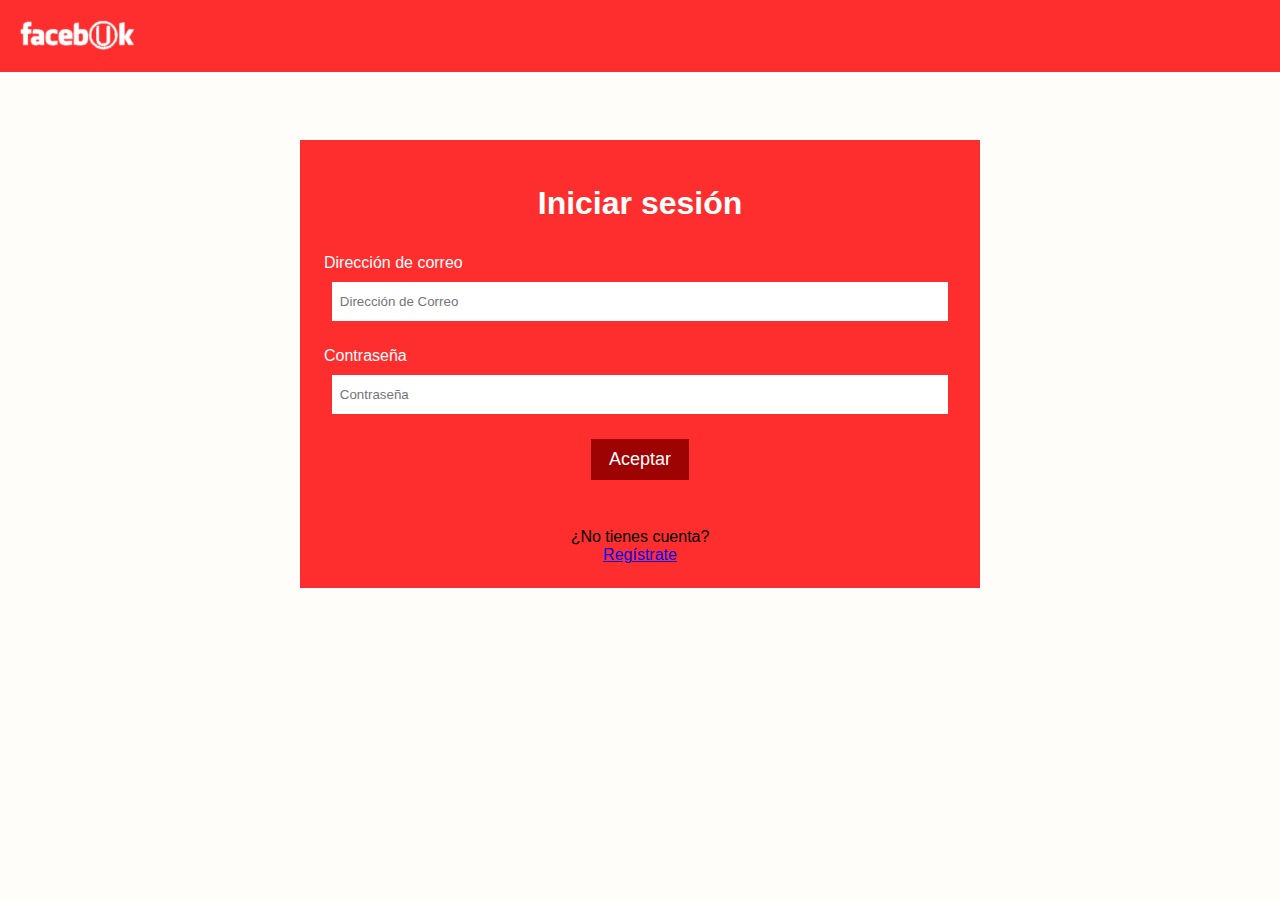
<file: index.html>
<!DOCTYPE html>
<html>
    <head>
        <meta charset="utf-8">
        <meta name="description" content="">
        <meta name="viewport" content="width=device-width, initial-scale=1">
        
        <title>Facebuk</title>

        <link rel="icon" href="img/u.ico">
        <link rel="stylesheet" href="css/header.css" media="screen">
        <link rel="stylesheet" href="css/facebuk.css" media="screen">
        <link rel="stylesheet" href="css/login_register.css" media="screen">

        <script src="js/vendor/modernizr.js"></script>
    </head>
    <body>
        <!--Header-->
        <div class="header">
            <div class="page_title">
                <img src="img/title.png" height="100"/>
            </div>
        </div>
        <!--Page Container-->
        <div class="page_container">
            <div class="login">
                <h1 class="login-title">Iniciar sesión</h1>
                <form id="signinForm">
                    <label for="email_input">Dirección de correo</label>
                    <input id="email_input" class="input_primary" type="email" placeholder="Dirección de Correo" name="email" required/>
                    <label for="password_input">Contraseña</label>
                    <input id="password_input" class="input_primary" type="password" placeholder="Contraseña" name="password" required/>
                    <input id="btn_ok" type="submit" class="btn_ok" value="Aceptar"/>
                </form>
            </div>
            <div class = "login">
                ¿No tienes cuenta?
                <a class="btn_ok" href="/register.html">Regístrate</a>
            </div>
        </div>

        <script src="https://ajax.googleapis.com/ajax/libs/jquery/3.6.0/jquery.min.js"></script>
        <script src="js/vendor/aws-cognito-sdk.min.js"></script>
        <script src="js/vendor/amazon-cognito-identity.min.js"></script>
        <script src="js/config.js"></script>
        <script src="js/cognito-auth.js"></script>
    </body>
</html>
</file>
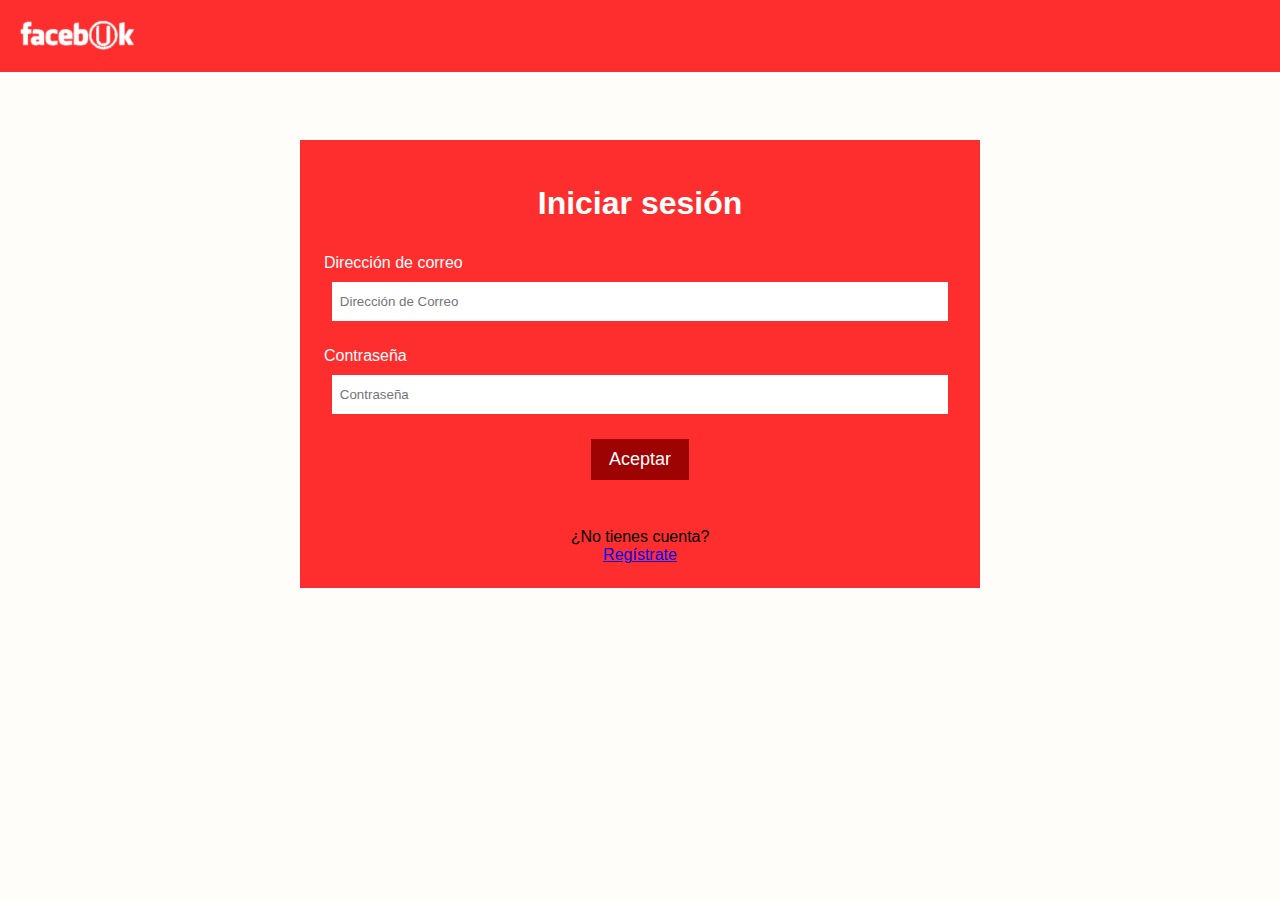
<file: add_comment.html>
<!DOCTYPE html>
<html>
	<head>
		<meta charset="utf-8">
        <meta name="description" content="">
        <meta name="viewport" content="width=device-width, initial-scale=1">

		<title>Añadir comentario</title>

		<link rel="icon" type="image/ico" href="img/u.ico">
		<link rel="stylesheet" type="text/css" href="css/header.css" media="screen">
		<link rel="stylesheet" type="text/css" href="css/facebuk.css" media="screen">
        <link rel="stylesheet" type="text/css" href="css/login_register.css" media="screen">
		<link rel="stylesheet" type="text/css" href="css/profile.css" media="screen">
		<link rel="stylesheet" type="text/css" href="css/comments.css" media="screen">

		<script src="js/vendor/modernizr.js"></script>
	</head>
	<body>
		<!--Header-->
        <div class="header">
            <div class="page_title">
                <img src="img/title.png" height="100"/>
			</div>
			<div class="general_panel">
				<div class="pushbutton_panel">
					<a id="profile" class="link" href="/profile.html"> Perfil</a>
					<a id="friends" class="link" href="/friends.html"> Amigos</a>
					<a id="comments" class="link" href="/comments.html"> Comentarios</a>
					<button id="logout" class="btn_logout"> Cerrar sesión</button>
				</div>
			</div>
        </div>
		<!--Page Container-->
		<div class="page_container">
            <div class="login">
                <h1>Añadir comentario</h1>
                <form id="addCommentForm">
                    <textarea name="comment" id="comment" class="comment-textarea"></textarea>
                    <input id="btn_ok" type="submit" class="btn_ok btn-new-user" value="Añadir comentario"/>
                </form>
            </div>
        </div> 
		
		<script src="https://ajax.googleapis.com/ajax/libs/jquery/3.6.0/jquery.min.js"></script>
        <script src="js/vendor/aws-cognito-sdk.min.js"></script>
        <script src="js/vendor/amazon-cognito-identity.min.js"></script>
        <script src="js/config.js"></script>
        <script src="js/cognito-auth.js"></script>
		<script src="js/add-comment.js"></script>
	</body>
</html>
</file>
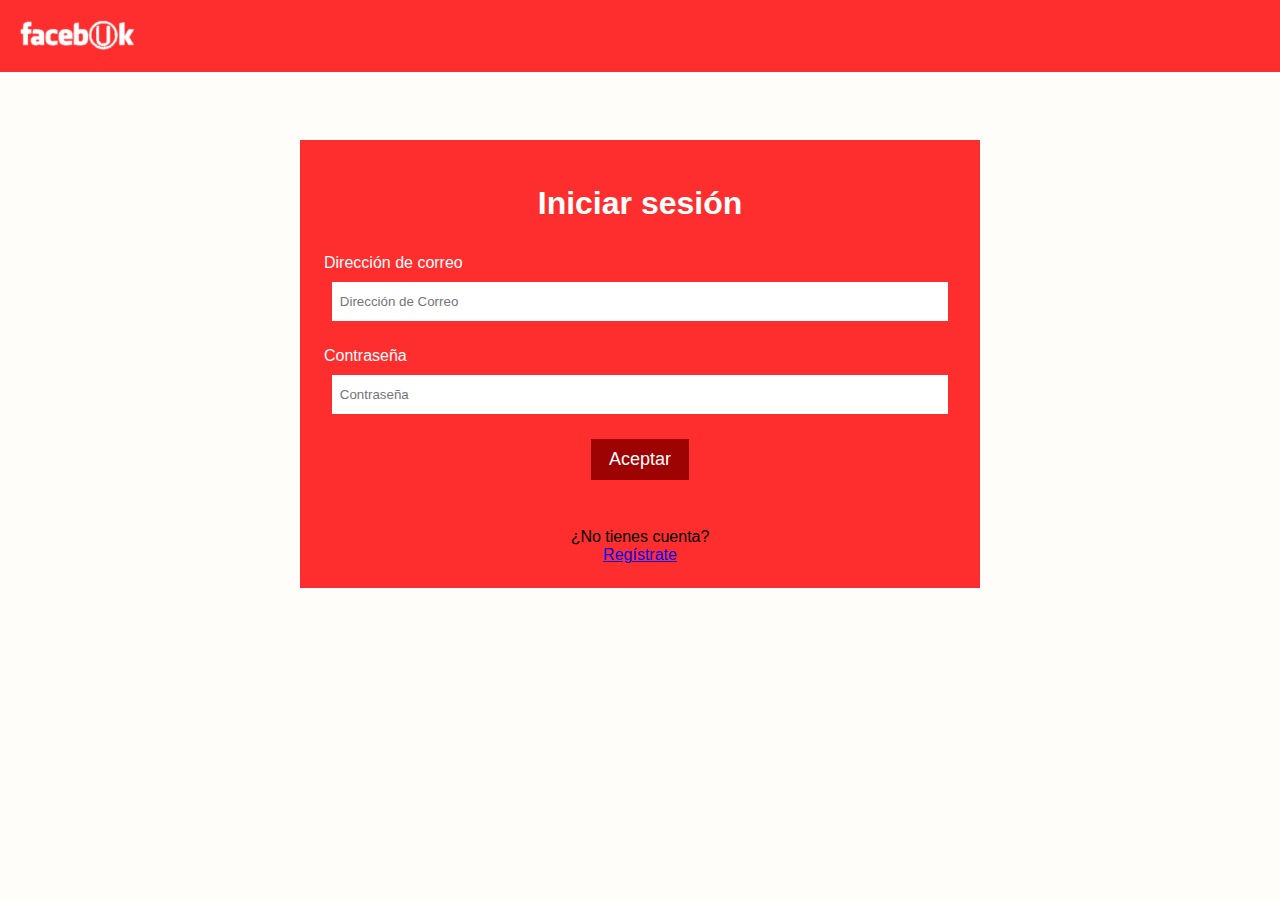
<file: comments.html>
<!DOCTYPE html>
<html>
    <head>
        <meta charset="utf-8">
        <meta name="description" content="">
        <meta name="viewport" content="width=device-width, initial-scale=1">
        
        <title>Comentarios</title>

        <link rel="icon" type="image/ico" href="img/u.ico">
        <link rel="stylesheet" type="text/css" href="css/header.css" media="screen">
        <link rel="stylesheet" type="text/css" href="css/facebuk.css" media="screen">
        <link rel="stylesheet" type="text/css" href="css/login_register.css" media="screen">
        <link rel="stylesheet" type="text/css" href="css/comments.css" media="screen">

        <script src="js/vendor/modernizr.js"></script>
    </head>
    <body>
        <!--Header-->
        <div class="header">
            <div class="page_title">
                <img src="img/title.png" height="100"/>
            </div>
            <div class="general_panel">
				<div class="pushbutton_panel">
					<a id="profile" class="link" href="/profile.html"> Perfil</a>
					<a id="friends" class="link" href="/friends.html"> Amigos</a>
					<a id="comments" class="link" href="/comments.html"> Comentarios</a>
                    <button id="logout" class="btn_logout"> Cerrar sesión</button>
				</div>
			</div>
        </div>
        <!--Page Container-->
        <div class="page_container comment-page">
            <h1 class="centered">Comentarios</h1>
            <div class="content_wrapper">
                    <ul id="comment_list">
                    </ul>
                </div>
        </div>

        <script src="https://ajax.googleapis.com/ajax/libs/jquery/3.6.0/jquery.min.js"></script>
        <script src="js/vendor/aws-cognito-sdk.min.js"></script>
        <script src="js/vendor/amazon-cognito-identity.min.js"></script>
        <script src="js/config.js"></script>
        <script src="js/cognito-auth.js"></script>
        <script src="js/comments.js"></script>
    </body>
</html>
</file>
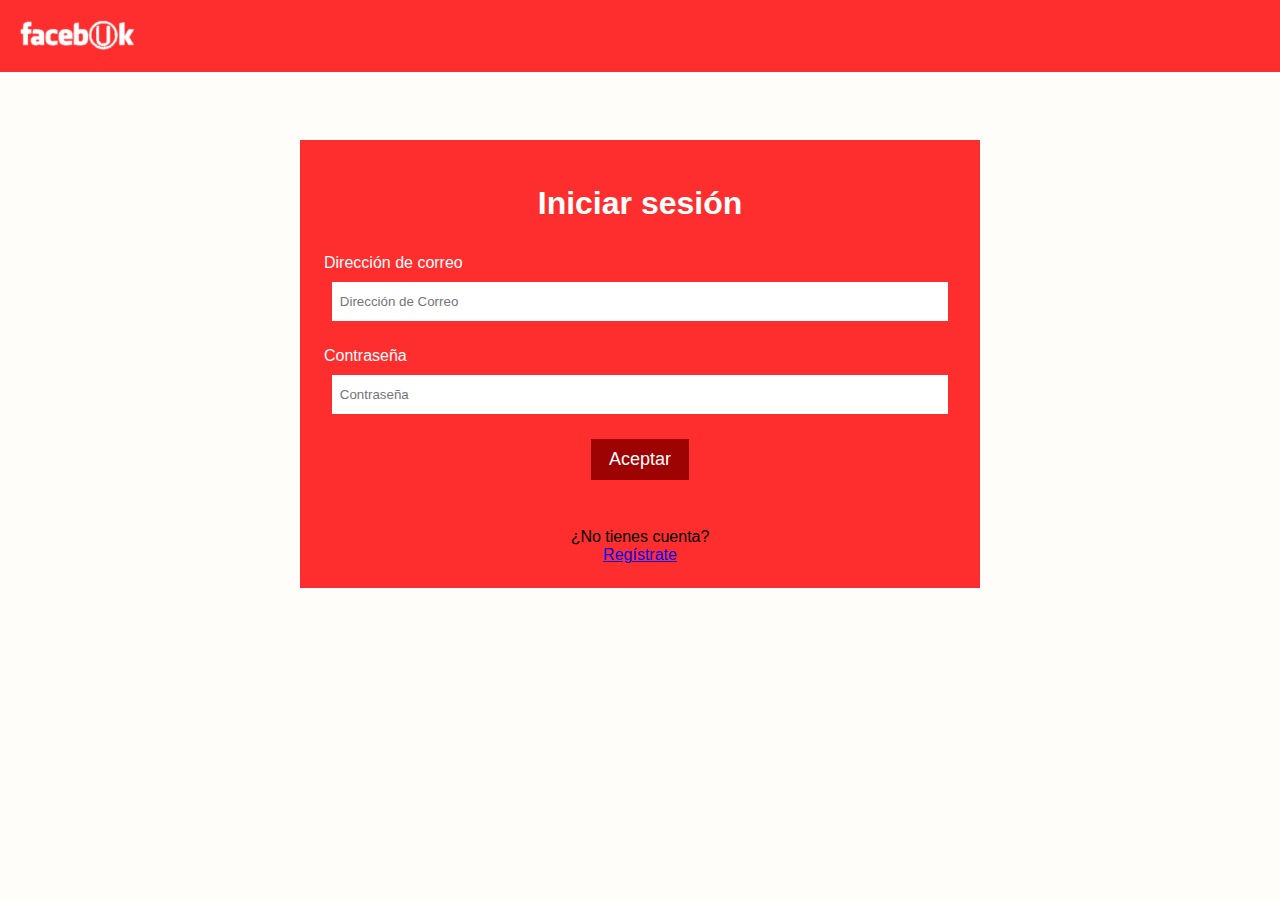
<file: comments_friend.html>
<!DOCTYPE html>
<html>
    <head>
        <meta charset="utf-8">
        <meta name="description" content="">
        <meta name="viewport" content="width=device-width, initial-scale=1">
        
        <title>Comentarios</title>

        <link rel="icon" type="image/ico" href="img/u.ico">
        <link rel="stylesheet" type="text/css" href="css/header.css" media="screen">
        <link rel="stylesheet" type="text/css" href="css/facebuk.css" media="screen">
        <link rel="stylesheet" type="text/css" href="css/login_register.css" media="screen">
        <link rel="stylesheet" type="text/css" href="css/comments.css" media="screen">
        <script src="js/vendor/modernizr.js"></script>
    </head>
    <body>
        <!--Header-->
        <div class="header">
            <div class="page_title">
                <img src="img/title.png" height="100"/>
            </div>
            <div class="general_panel">
				<div class="pushbutton_panel">
					<a id="profile" class="link" href="/profile.html"> Perfil</a>
					<a id="friends" class="link" href="/friends.html"> Amigos</a>
					<a id="comments" class="link" href="/comments.html"> Comentarios</a>
                    <button id="logout" class="btn_logout"> Cerrar sesión</button>
				</div>
			</div>
        </div>
        <!--Page Container-->
        <div class="page_container comment-page">
            <div class="button_container" id="add_comment">
            </div>
            <h1 class="centered">Comentarios</h1>
            <div class="content_wrapper">
                    <ul id="comment_list">
                    </ul>
                </div>
        </div>

        <script src="https://ajax.googleapis.com/ajax/libs/jquery/3.6.0/jquery.min.js"></script>
        <script src="js/vendor/aws-cognito-sdk.min.js"></script>
        <script src="js/vendor/amazon-cognito-identity.min.js"></script>
        <script src="js/config.js"></script>
        <script src="js/cognito-auth.js"></script>
        <script src="js/comments-friend.js"></script>
    </body>
</html>
</file>
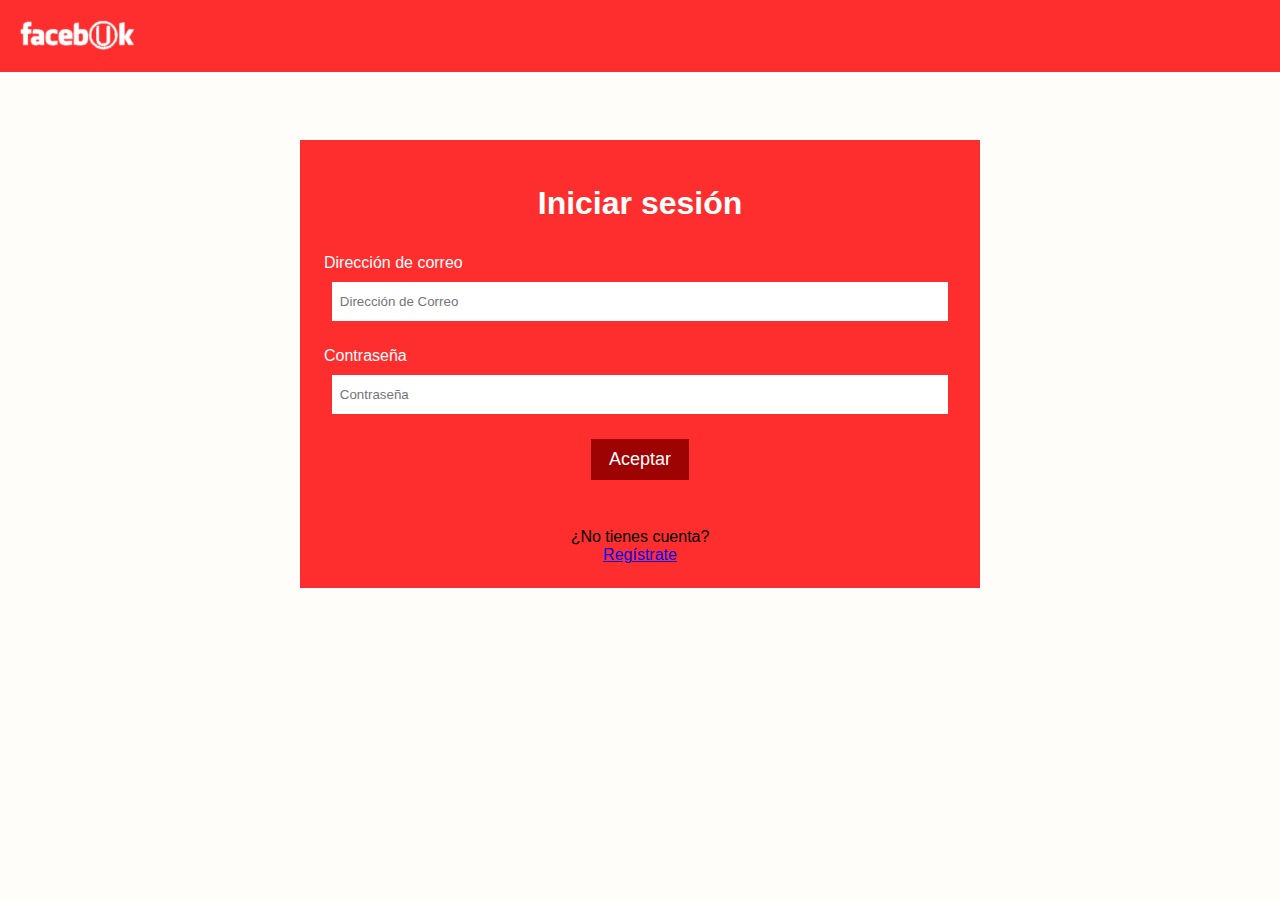
<file: friend_requests.html>
<!DOCTYPE html>
<html>
	<head>
        <meta charset="utf-8">
        <meta name="description" content="">
        <meta name="viewport" content="width=device-width, initial-scale=1">

		<title>Peticiones de Amistad</title>

		<link rel="icon" type="image/ico" href="img/u.ico">
        <link rel="stylesheet" type="text/css" href="css/header.css" media="screen">
        <link rel="stylesheet" type="text/css" href="css/facebuk.css" media="screen">
        <link rel="stylesheet" type="text/css" href="css/friends.css" media="screen">

        <script src="js/vendor/modernizr.js"></script>
	</head>
	<body>
		<!--Header-->
        <div class="header">
            <div class="page_title">
                <img src="img/title.png" height="100"/>
            </div>
            <div class="general_panel">
				<div class="pushbutton_panel">
					<a id="profile" class="link" href="/profile.html"> Perfil</a>
					<a id="friends" class="link" href="/friends.html"> Amigos</a>
					<a id="comments" class="link" href="/comments.html"> Comentarios</a>
                    <button id="logout" class="btn_logout"> Cerrar sesión</button>
				</div>
			</div>
        </div>
        <!--Page Container-->
        <div class="page_container">
            <h1 class="centered">Solicitudes de Amistad</h1>
            <div class="friend-requests-wrapper">
				<div class="content_wrapper">
					<ul id="friendship_request_list">
					</ul>
				</div>
            </div>
        </div>
        
        <script src="https://ajax.googleapis.com/ajax/libs/jquery/3.6.0/jquery.min.js"></script>
        <script src="js/vendor/aws-cognito-sdk.min.js"></script>
        <script src="js/vendor/amazon-cognito-identity.min.js"></script>
        <script src="js/config.js"></script>
        <script src="js/cognito-auth.js"></script>
		<script src="js/all-friend-requests.js"></script>
	</body>
</html>
</file>
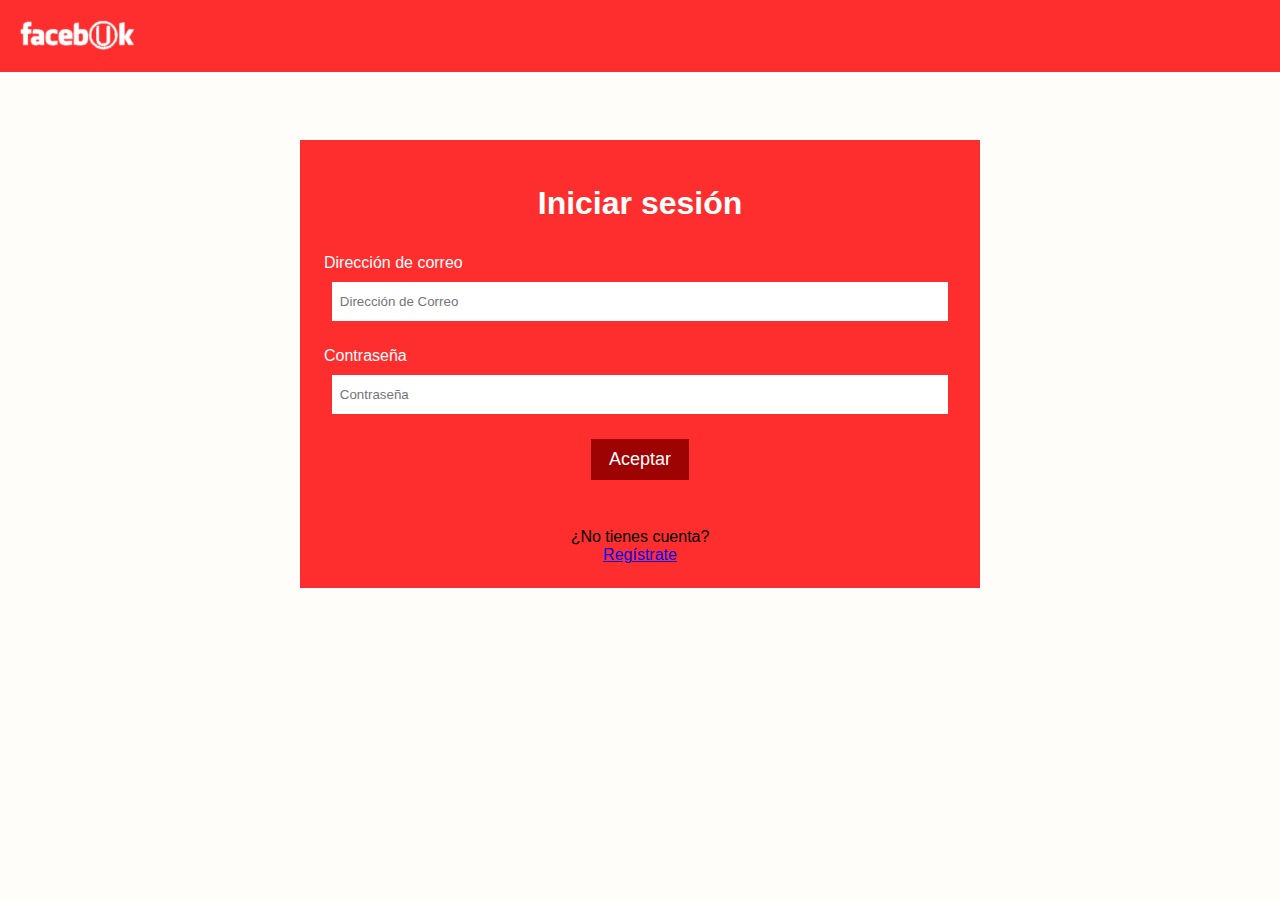
<file: friends.html>
<!DOCTYPE html>
<html>
	<head>
        <meta charset="utf-8">
        <meta name="description" content="">
        <meta name="viewport" content="width=device-width, initial-scale=1">
        
		<title>Amigos</title>

		<link rel="icon" type="image/ico" href="img/u.ico">
        <link rel="stylesheet" type="text/css" href="css/header.css" media="screen">
        <link rel="stylesheet" type="text/css" href="css/facebuk.css" media="screen">
        <link rel="stylesheet" type="text/css" href="css/friends.css" media="screen">

        <script src="js/vendor/modernizr.js"></script>
	</head>
	<body>
		<!--Header-->
        <div class="header">
            <div class="page_title">
                <img src="img/title.png" height="100"/>
            </div>
            <div class="general_panel">
				<div class="pushbutton_panel">
					<a id="profile" class="link" href="/profile.html"> Perfil</a>
					<a id="friends" class="link" href="/friends.html"> Amigos</a>
					<a id="comments" class="link" href="/comments.html"> Comentarios</a>
                    <button id="logout" class="btn_logout"> Cerrar sesión</button>
				</div>
			</div>
        </div>
        <!--Page Container-->
        <div class="page_container">
            <h1 class="centered">Amigos</h1>
            <div class="friends-wrapper">
                <div class="pushbutton_panel">
                    <a class="btn btn_primary" href="friend_requests.html">Peticiones de amistad</a>
                    <a class="btn btn_logout" href="user_search.html">Agregar amigos</a>
                </div>
                <div class="friends-container">
                    <div class="content_wrapper">
                        <h2 class="friend-subtitle">Mis amigos</h2>
                        <ul id="friends_list">
                        </ul>
                    </div>

                </div>
            </div>
        </div>
        
        <script src="https://ajax.googleapis.com/ajax/libs/jquery/3.6.0/jquery.min.js"></script>
        <script src="js/vendor/aws-cognito-sdk.min.js"></script>
        <script src="js/vendor/amazon-cognito-identity.min.js"></script>
        <script src="js/config.js"></script>
        <script src="js/cognito-auth.js"></script>
        <script src="js/friends.js"></script>
	</body>
</html>
</file>
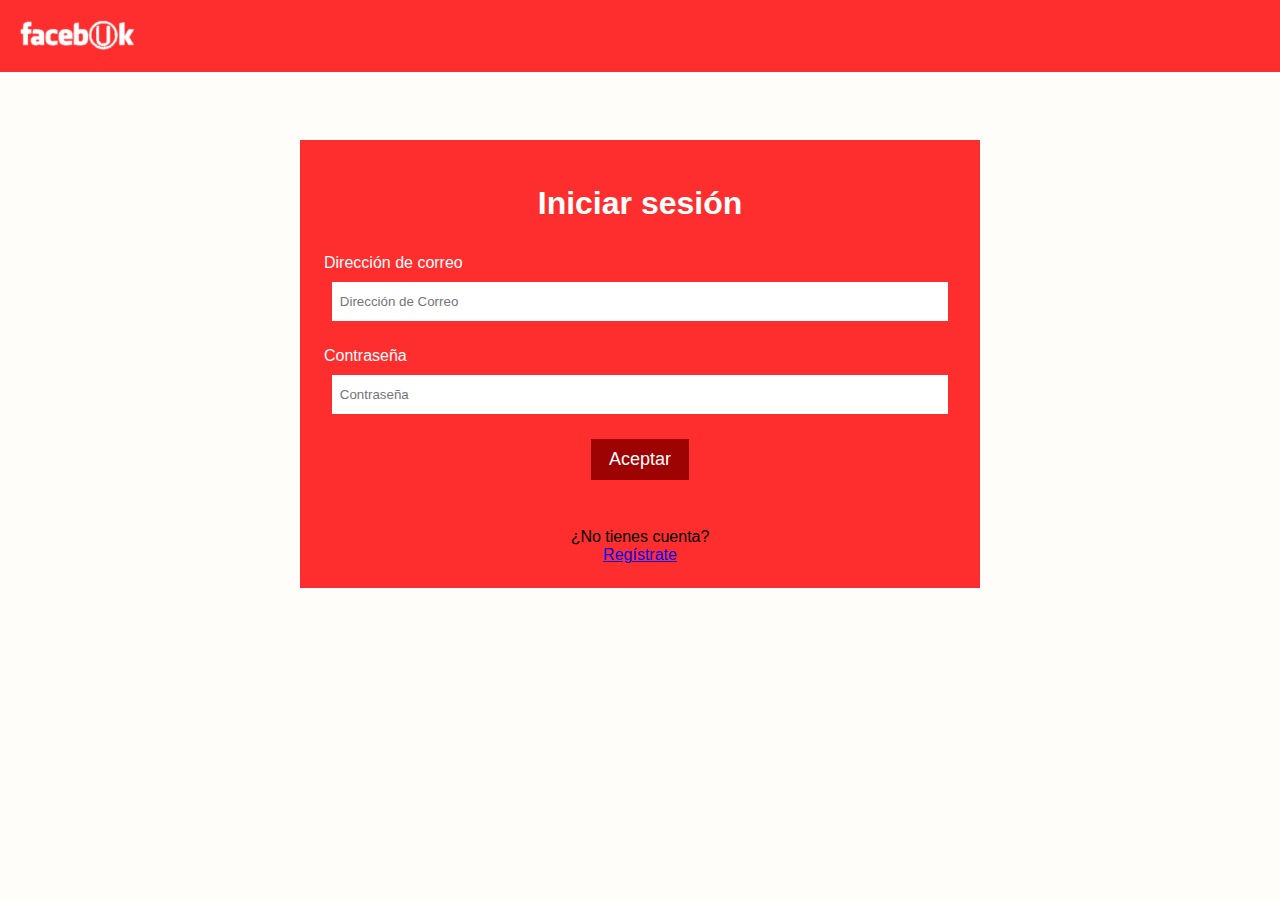
<file: modify_profile.html>
<!DOCTYPE html>
<html>
    <head>
        <meta charset="utf-8">
        <meta name="description" content="">
        <meta name="viewport" content="width=device-width, initial-scale=1">

        <title>Modificar Perfil</title>
        
        <link rel="icon" type="image/ico" href="img/u.ico">
        <link rel="stylesheet" type="text/css" href="css/header.css" media="screen">
        <link rel="stylesheet" type="text/css" href="css/facebuk.css" media="screen">
        <link rel="stylesheet" type="text/css" href="css/login_register.css" media="screen">

        <script src="js/vendor/modernizr.js"></script>
    </head>
    <body>
        <!--Header-->
        <div class="header">
            <div class="page_title">
                <img src="img/title.png" height="100"/>
            </div>
            <div class="general_panel">
				<div class="pushbutton_panel">
					<a id="profile" class="link" href="/profile.html"> Perfil</a>
					<a id="friends" class="link" href="/friends.html"> Amigos</a>
					<a id="comments" class="link" href="/comments.html"> Comentarios</a>
                    <button id="logout" class="btn_logout"> Cerrar sesión</button>
				</div>
			</div>
        </div>
        <!--Page Container-->
        <div class="page_container">
            <div class="login new-user">
                <form id="modifyProfileForm">
                    <label for="name_input">Nombre completo</label>
                    <input id="name_input" type="text" class="input_primary" placeholder="Nombre completo" name="name" required/>
                    <p class="login_paragraph">Sexo</p>
                    <div class="login_sex">
                        <label class="radio_label" for="gender_input--male"> <input id="gender_input--male" class="radio_input" type="radio" name="gender" value="Masculino" checked/>Masculino</label>
                        <label class="radio_label" for="gender_input--female"> <input id="gender_input--female" class="radio_input" type="radio" name="gender" value="Femenino"/>Femenino</label>
                        <label class="radio_label" for="gender_input--other"><input id="gender_input--other" class="radio_input" type="radio" name="gender" value="Otro"/>Otro</label>
                    </div>
                    <label for="date_input">Fecha nacimiento</label>
                    <input id="date_input" type="date" class="input_primary" placeholder="Fecha de nacimiento" name="date" max="<%= maxDate %>"/>
                    <p class="login_paragraph">Avatar</p>
                    <div class="login_avatar">
                        <label class="radio_label" for="avatar_1"> <input id="avatar_1" class="radio_input" type="radio" name="avatar" value="img/avatars/Luffy.jpg"/><img src="img/avatars/Luffy.jpg" class="avatar_form"></label>
                        <label class="radio_label" for="avatar_2"><input id="avatar_2" class="radio_input" type="radio" name="avatar" value="img/avatars/Ace.png"/><img src="img/avatars/Ace.png" class="avatar_form"></label>
                        <label class="radio_label" for="avatar_3"> <input id="avatar_3" class="radio_input" type="radio" name="avatar" value="img/avatars/Sabo.jpg" checked/><img src ="img/avatars/Sabo.jpg" class="avatar_form"></label>
                        <label class="radio_label" for="avatar_4"> <input id="avatar_4" class="radio_input" type="radio" name="avatar" value="img/avatars/Nami.jpg" checked/><img src ="img/avatars/Nami.jpg" class="avatar_form"></label>
                        <label class="radio_label" for="avatar_5"> <input id="avatar_5" class="radio_input" type="radio" name="avatar" value="img/avatars/NicoRobin.jpg" checked/><img src ="img/avatars/NicoRobin.jpg" class="avatar_form"></label>
                        <label class="radio_label" for="avatar_6"> <input id="avatar_6" class="radio_input" type="radio" name="avatar" value="img/avatars/hancock-boa-975.jpg" checked/><img src ="img/avatars/hancock-boa-975.jpg" class="avatar_form"></label>
                        <label class="radio_label" for="avatar_7"> <input id="avatar_7" class="radio_input" type="radio" name="avatar" value="img/avatars/emporio-ivankov-5456.jpg" checked/><img src ="img/avatars/emporio-ivankov-5456.jpg" class="avatar_form"></label>
                        <label class="radio_label" for="avatar_8"> <input id="avatar_8" class="radio_input" type="radio" name="avatar" value="img/avatars/Noprofile.jpg" checked/><img src ="img/avatars/Noprofile.jpg" class="avatar_form"></label>
                    </div>
                    <input id="btn_ok" type="submit" class="btn_ok btn-new-user" value="Modificar usuario"/>
                </form>
            </div>
        </div>

        <script src="https://ajax.googleapis.com/ajax/libs/jquery/3.6.0/jquery.min.js"></script>
        <script src="js/vendor/aws-cognito-sdk.min.js"></script>
        <script src="js/vendor/amazon-cognito-identity.min.js"></script>
        <script src="js/config.js"></script>
        <script src="js/cognito-auth.js"></script>
        <script src="js/modify-profile.js"></script>
    </body>
</html>
</file>
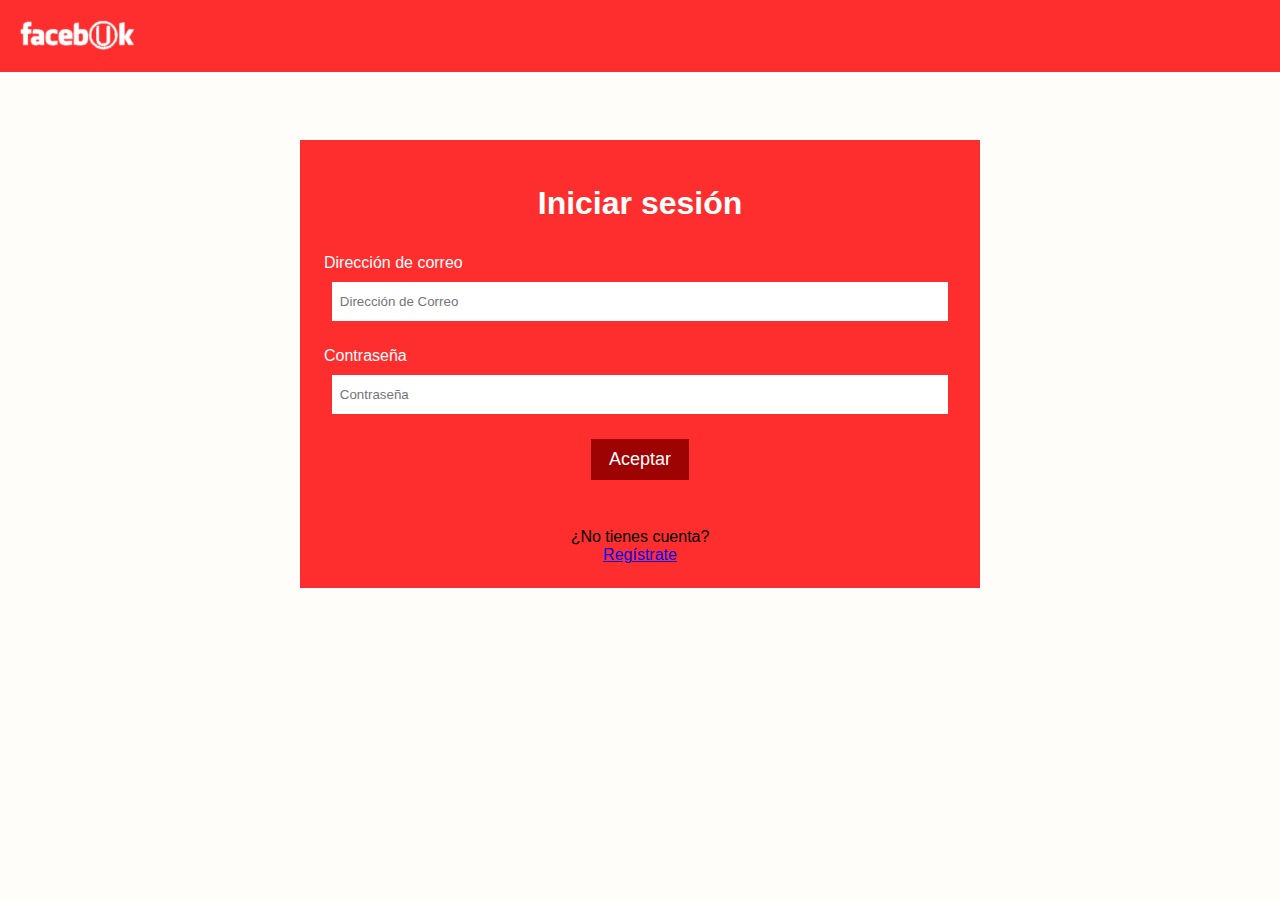
<file: modify_status.html>
<!DOCTYPE html>
<html>
    <head>
        <meta charset="utf-8">
        <meta name="description" content="">
        <meta name="viewport" content="width=device-width, initial-scale=1">

        <title>Modificar Estado</title>
        
        <link rel="icon" type="image/ico" href="img/u.ico">
        <link rel="stylesheet" type="text/css" href="css/header.css" media="screen">
        <link rel="stylesheet" type="text/css" href="css/facebuk.css" media="screen">
        <link rel="stylesheet" type="text/css" href="css/login_register.css" media="screen">

        <script src="js/vendor/modernizr.js"></script>
    </head>
    <body>
        <!--Header-->
        <div class="header">
            <div class="page_title">
                <img src="img/title.png" height="100"/>
            </div>
            <div class="general_panel">
				<div class="pushbutton_panel">
					<a id="profile" class="link" href="/profile.html"> Perfil</a>
					<a id="friends" class="link" href="/friends.html"> Amigos</a>
					<a id="comments" class="link" href="/comments.html"> Comentarios</a>
                    <button id="logout" class="btn_logout"> Cerrar sesión</button>
				</div>
			</div>
        </div>
        <!--Page Container-->
        <div class="page_container">
            <div class="login new-user">
                <form id="modifyStatusForm">
                    <label for="status_input">Estado</label>
                    <small>Escribe aquí tu nuevo estado</small>
                    <input id="status_input" type="text" class="input_primary" placeholder="Estado" name="status" required/>
                    <input id="btn_ok" type="submit" class="btn_ok btn-new-user" value="Modificar estado"/>
                </form>
            </div>
        </div>

        <script src="https://ajax.googleapis.com/ajax/libs/jquery/3.6.0/jquery.min.js"></script>
        <script src="js/vendor/aws-cognito-sdk.min.js"></script>
        <script src="js/vendor/amazon-cognito-identity.min.js"></script>
        <script src="js/config.js"></script>
        <script src="js/cognito-auth.js"></script>
        <script src="js/modify-status.js"></script>
    </body>
</html>
</file>
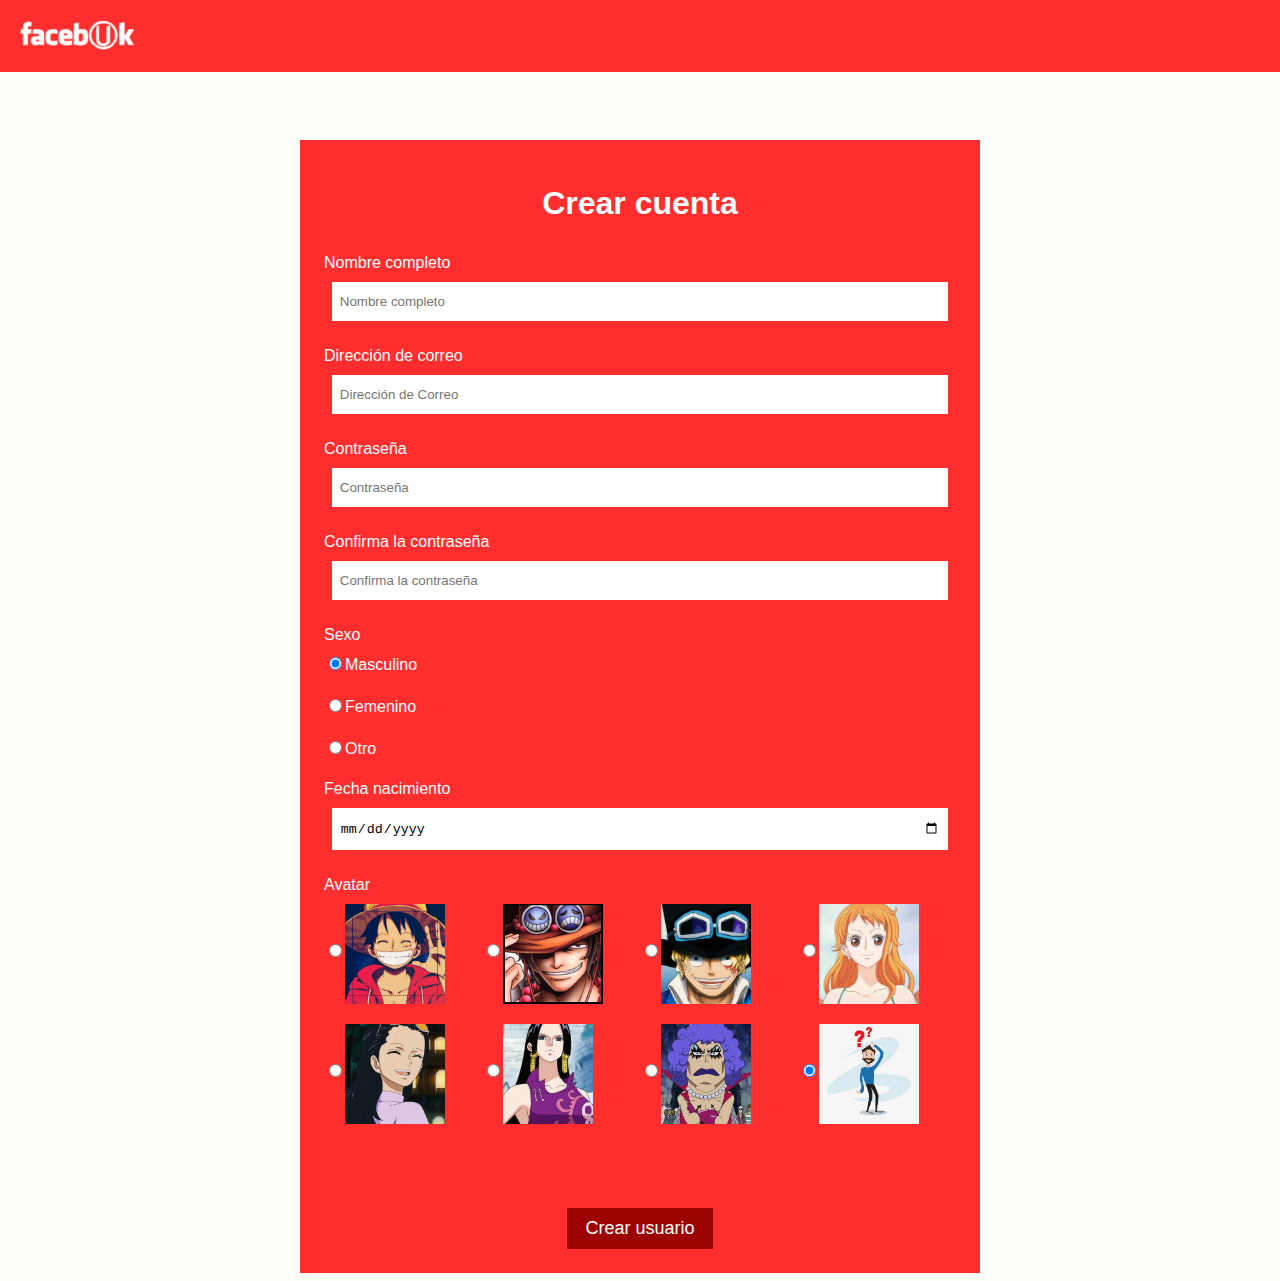
<file: register.html>
<!DOCTYPE html>
<html>
    <head>
        <meta charset="utf-8">
        <meta name="description" content="">
        <meta name="viewport" content="width=device-width, initial-scale=1">
        
        <title>Facebuk</title>

        <link rel="icon" type="image/ico" href="img/u.ico">
        <link rel="stylesheet" type="text/css" href="css/header.css" media="screen">
        <link rel="stylesheet" type="text/css" href="css/facebuk.css" media="screen">
        <link rel="stylesheet" type="text/css" href="css/login_register.css" media="screen">

        <script src="js/vendor/modernizr.js"></script>
    </head>
    <body>
        <!--Header-->
        <div class="header">
            <div class="page_title">
                <img src="img/title.png" height="100"/>
            </div>
        </div>
        <!--Page Container-->
        <div class="page_container">
            <div class="login new-user">
                <h1>Crear cuenta</h1>
                <form id="registrationForm">
                    <label for="name_input">Nombre completo</label>
                    <input id="name_input" type="text" class="input_primary" placeholder="Nombre completo" name="name" required/>
                    <label for="email_input">Dirección de correo</label>
                    <input id="email_input" type="email" class="input_primary" placeholder="Dirección de Correo" name="email" required/>
                    <label for="password_input">Contraseña</label>
                    <input id="password_input" type="password" class="input_primary" placeholder="Contraseña" name="password" required/>
                    <label for="password_input2">Confirma la contraseña</label>
                    <input id="password_input2" type="password" class="input_primary" placeholder="Confirma la contraseña" name="password" required/>
                    <p class="login_paragraph">Sexo</p>
                    <div class="login_sex">
                        <label class="radio_label" for="gender_input--male"> <input id="gender_input--male" class="radio_input" type="radio" name="gender" value="Masculino" checked/>Masculino</label>
                        <label class="radio_label" for="gender_input--female"> <input id="gender_input--female" class="radio_input" type="radio" name="gender" value="Femenino"/>Femenino</label>
                        <label class="radio_label" for="gender_input--other"><input id="gender_input--other" class="radio_input" type="radio" name="gender" value="Otro"/>Otro</label>
                    </div>
                    <label for="date_input">Fecha nacimiento</label>
                    <input id="date_input" type="date" class="input_primary" placeholder="Fecha de nacimiento" name="date" max="<%= maxDate %>"/>
                    <p class="login_paragraph">Avatar</p>
                    <div class="login_avatar">
                        <label class="radio_label" for="avatar_1"> <input id="avatar_1" class="radio_input" type="radio" name="avatar" value="img/avatars/Luffy.jpg"/><img src="img/avatars/Luffy.jpg" class="avatar_form"></label>
                        <label class="radio_label" for="avatar_2"><input id="avatar_2" class="radio_input" type="radio" name="avatar" value="img/avatars/Ace.png"/><img src="img/avatars/Ace.png" class="avatar_form"></label>
                        <label class="radio_label" for="avatar_3"> <input id="avatar_3" class="radio_input" type="radio" name="avatar" value="img/avatars/Sabo.jpg" checked/><img src ="img/avatars/Sabo.jpg" class="avatar_form"></label>
                        <label class="radio_label" for="avatar_4"> <input id="avatar_4" class="radio_input" type="radio" name="avatar" value="img/avatars/Nami.jpg" checked/><img src ="img/avatars/Nami.jpg" class="avatar_form"></label>
                        <label class="radio_label" for="avatar_5"> <input id="avatar_5" class="radio_input" type="radio" name="avatar" value="img/avatars/NicoRobin.jpg" checked/><img src ="img/avatars/NicoRobin.jpg" class="avatar_form"></label>
                        <label class="radio_label" for="avatar_6"> <input id="avatar_6" class="radio_input" type="radio" name="avatar" value="img/avatars/hancock-boa-975.jpg" checked/><img src ="img/avatars/hancock-boa-975.jpg" class="avatar_form"></label>
                        <label class="radio_label" for="avatar_7"> <input id="avatar_7" class="radio_input" type="radio" name="avatar" value="img/avatars/emporio-ivankov-5456.jpg" checked/><img src ="img/avatars/emporio-ivankov-5456.jpg" class="avatar_form"></label>
                        <label class="radio_label" for="avatar_8"> <input id="avatar_8" class="radio_input" type="radio" name="avatar" value="img/avatars/Noprofile.jpg" checked/><img src ="img/avatars/Noprofile.jpg" class="avatar_form"></label>
                    </div>
                    <input id="btn_ok" type="submit" class="btn_ok btn-new-user" value="Crear usuario"/>
                </form>
            </div>
        </div>

        <script src="https://ajax.googleapis.com/ajax/libs/jquery/3.6.0/jquery.min.js"></script>
        <script src="js/vendor/aws-cognito-sdk.min.js"></script>
        <script src="js/vendor/amazon-cognito-identity.min.js"></script>
        <script src="js/config.js"></script>
        <script src="js/cognito-auth.js"></script>
    </body>
</html>
</file>
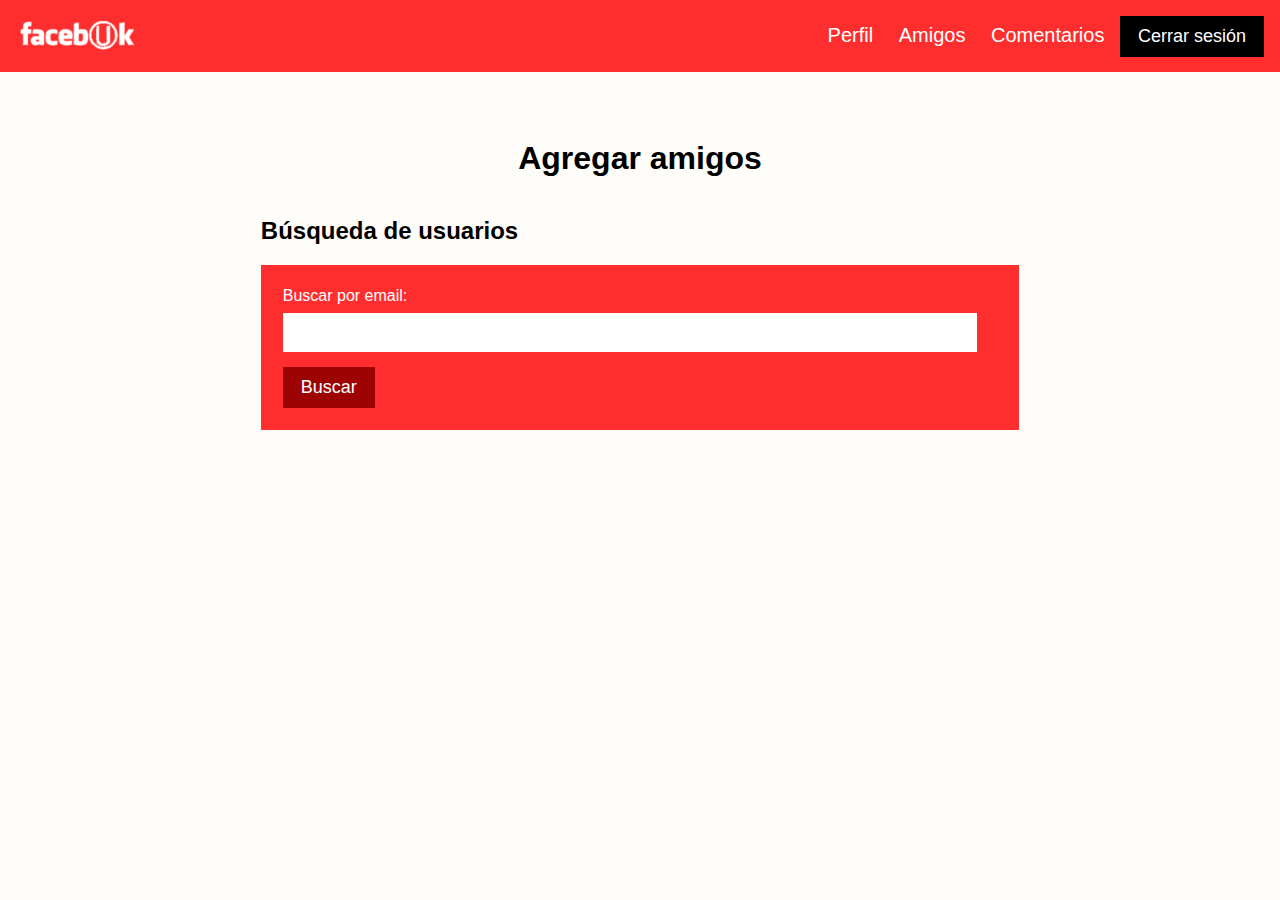
<file: user_search.html>
<!DOCTYPE html>
<html>
	<head>
        <meta charset="utf-8">
        <meta name="description" content="">
        <meta name="viewport" content="width=device-width, initial-scale=1">

		<title>Búsqueda de usuarios</title>

		<link rel="icon" type="image/ico" href="img/u.ico">
        <link rel="stylesheet" type="text/css" href="css/header.css" media="screen">
        <link rel="stylesheet" type="text/css" href="css/facebuk.css" media="screen">
        <link rel="stylesheet" type="text/css" href="css/friends.css" media="screen">

        <script src="js/vendor/modernizr.js"></script>
	</head>
	<body>
		<!--Header-->
        <div class="header">
            <div class="page_title">
                <img src="img/title.png" height="100"/>
            </div>
            <div class="general_panel">
				<div class="pushbutton_panel">
					<a id="profile" class="link" href="/profile.html"> Perfil</a>
					<a id="friends" class="link" href="/friends.html"> Amigos</a>
					<a id="comments" class="link" href="/comments.html"> Comentarios</a>
                    <button id="logout" class="btn_logout"> Cerrar sesión</button>
				</div>
			</div>
        </div>
        <!--Page Container-->
        <div class="page_container">
            <h1 class="centered">Agregar amigos</h1>
            <div class="add-user-container">
                
                <h2>Búsqueda de usuarios</h2>

                <div class="content_wrapper">
                    <form id="usersSearch" action="/user_profile.html" method="GET" class="friends_search">
                        <label for="user_searcher" class="user_searches-title">Buscar por email: </label>
                        <input type="text" name="u" id="user_searcher" class="input_primary" required>
                        <div class="">
                            <input type="submit" class="btn btn_primary" value="Buscar">
                        </div>
                    </form>
                </div>
        
        <script src="https://ajax.googleapis.com/ajax/libs/jquery/3.6.0/jquery.min.js"></script>
        <script src="js/vendor/aws-cognito-sdk.min.js"></script>
        <script src="js/vendor/amazon-cognito-identity.min.js"></script>
        <script src="js/config.js"></script>
        <script src="js/cognito-auth.js"></script>
	</body>
</html>
</file>
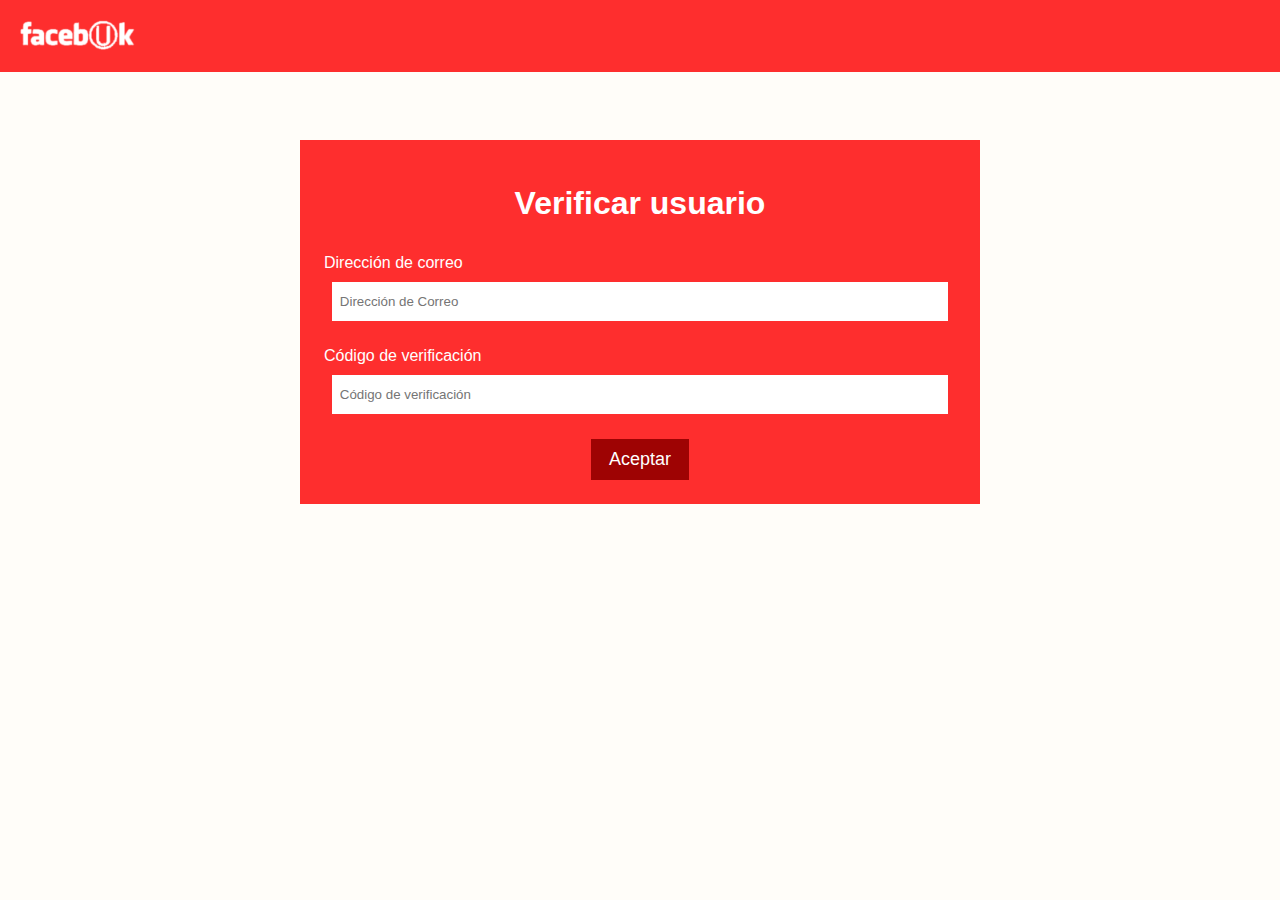
<file: verify.html>
<!DOCTYPE html>
<html>
    <head>
        <meta charset="utf-8">
        <meta name="description" content="">
        <meta name="viewport" content="width=device-width, initial-scale=1">
        
        <title>Facebuk</title>

        <link rel="icon" type="image/ico" href="img/u.ico">
        <link rel="stylesheet" type="text/css" href="css/header.css" media="screen">
        <link rel="stylesheet" type="text/css" href="css/facebuk.css" media="screen">
        <link rel="stylesheet" type="text/css" href="css/login_register.css" media="screen">

        <script src="js/vendor/modernizr.js"></script>
    </head>
    <body>
        <!--Header-->
        <div class="header">
            <div class="page_title">
                <img src="img/title.png" height="100"/>
            </div>
        </div>
        <!--Page Container-->
        <div class="page_container">
            <div class="login">
                <h1 class="login-title">Verificar usuario</h1>
                <form id="verifyForm">
                    <label for="email_input">Dirección de correo</label>
                    <input id="email_input" class="input_primary" type="email" placeholder="Dirección de Correo" name="email" required/>
                    <label for="code_input">Código de verificación</label>
                    <input id="code_input" class="input_primary" type="text" placeholder="Código de verificación" name="password" pattern=".*" required/>
                    <input id="btn_ok" type="submit" class="btn_ok" value="Aceptar"/>
                </form>
            </div>
        </div>

        <script src="https://ajax.googleapis.com/ajax/libs/jquery/3.6.0/jquery.min.js"></script>
        <script src="js/vendor/aws-cognito-sdk.min.js"></script>
        <script src="js/vendor/amazon-cognito-identity.min.js"></script>
        <script src="js/config.js"></script>
        <script src="js/cognito-auth.js"></script>
    </body>
</html>
</file>
<file: css/header.css>
/* HEADER SECTION STARTS */
.header{
    display: flex;
    flex-direction: row; 
    justify-content: space-between;
    background-color: #FE2E2E;
    position: fixed;
    top: 0;
    left: 0;
    padding: 0 1rem;
    width: calc(100% - 32px);
    height: 72px;
    align-items: center;
    z-index: 99999; 
}

.page_title{
    display: flex;
}
.pushbutton_panel{ 
    font-size: 20px;
}
.pushbutton_panel a:hover{
    font-weight:bold;
}
.info_panel{
    display: flex;
    justify-content: flex-end;
    padding-right: 1rem;
}
.general_panel {
    display: flex;
    flex-direction: row;
    align-items: center;
}
.info_panel--avatar{
    margin-right: 15px;
    border-radius: 50%;
    height: 50px;
    width: 50px;
}
.info_panel--points{
    align-self: center;
    color: white;
    font-size: 18px;
    width: 85px;
}
   
    
/* HEADER SECTION ENDS */
</file>
<file: css/facebuk.css>
/* GENERAL TAGS STARTS */
html{
    background-color: #FFFDF9;
}
ul{
    padding-inline-start: 0;
    list-style-type: none; 
}
li{
    display: flex;
    align-items: center;
}
body{
    font-family: 'Helvetica', Arial, sans-serif;
}
form{
    width: 100%;
    text-align: center;
}
label{
    display: block;
    color: white;
}
p{
    margin: 0 0 10px 0;
}

h2{
    font-size: 24px;
    margin-bottom: 20px;
    text-align: left;
    margin-top: 2.5rem;
}
/* GENERAL TAGS ENDS */

/* PAGE CONTENT STARTS */
.page_container{
    margin-top: 140px;
}
.question_title{
    color: black;
    display: flex;
    justify-content: center;
}
.centered{
    display: flex;
    justify-content: center;
    color: #000;

}
.right{
    display: flex;
    margin-left: auto;
}
.friends-wrapper {
    width: 70%;
    margin: auto;
}
.content_wrapper{
    padding: 20px;
    background-color: #FE2E2E;
    border: 2px solid transparent;
    display: flex;
    flex-direction: column;
    margin: auto;
}
.friends_search .left{
    margin-left: 1rem;
}
#user_searcher {
    margin: 8px 0 0 0;
}
.content_wrapper--centered{
    align-items: center;
}
.content_wrapper--small {
    width: 50%
}
.friends_search{
    display: flex;
    flex-direction: column;
    align-items: flex-start;
}
.input_primary{
    width: 95%;
    padding: 0.75rem 0.5rem ;
    background-color: white;
    border: none;
    margin: 10px auto; 
}
.login label {
    margin-top: 1rem;
    width: 70%;
    text-align: left;
}
.input_upload {
    margin-top: 1.5rem;
    display: flex;
}
h1 {
    color: #fff;
    font-size: 2rem;
    margin-bottom: 2rem;
}
.login_paragraph {
    margin-top: 1rem;
    text-align: left;
}
.login_sex {
    display: grid;
    flex-direction: column;
}
.login_avatar{
    display: grid;
    grid-template-columns: 1fr 1fr 1fr 1fr;
}
.login_avatar .radio_label {
    display: flex;
    margin-top: 0;
    padding-bottom: 20px;
}
.login_avatar img {
    width: 100px;
    height: 100px;
    object-fit: cover;
}
.login label:first-of-type {
    margin-top: 0;
}
.radio_input{
    margin-bottom: 10px;
    padding-bottom: 10px;
}
.radio_label{
    display: inline;
}
.error_Msg{
    color: #ff010e;
    margin: 10px 0;
    display:flex;
    align-items: center;
}
.link{
    color: white;
    text-decoration-line: none;
    padding: 10px;
}
.link_secondary{
    color: black;
    text-decoration-line: none;
    padding: 10px;
}

/* BUTTONS STARTS */
.button_container{
    display: flex;
}
.btn_primary{
    color: white;
    background-color: #9e0303;
    padding: 0.5rem 1rem;
    font-size: 18px;
    border: 2px solid transparent;
    display: flex;
    margin: 15px auto 0;
    cursor: pointer;
    text-decoration: none;
}

.btn_primary:hover, a.btn_primary:hover{
    font-weight: normal;
}
.add {
    border-radius: 50%;
    height: 25px;
    width: 13px;
    margin-left: auto;
}
.btn:hover{
    background-color: white;
    color: #9e0303;
    border: 2px solid #9e0303;
}
.btn_secondary{
    color: white;
    background-color: black;
    padding: 0.5rem 1rem;
    font-size: 18px;
    border: 2px solid transparent;
    display: flex;
    margin: 15px auto 0;
    cursor: pointer;
    text-decoration: none;
}
.btn_logout{
    color: white;
    background-color: black;
    border: 2px solid black;
    padding: 0.5rem 1rem;
    font-size: 18px;
    border: 2px solid transparent;
    cursor: pointer;
    text-decoration: none;
}

.btn_logout:hover{
    background-color: white;
    color: black;
    border: 2px solid black;
}
.btn_centered{
    margin: 0 auto;
}
.btn_right{
    margin-left: auto;
    margin-right: 20px;
}
.btn_menu{
    border: 1px solid #9e0303;
    color: white;
    background-color: #9e0303;
    padding: 0.5rem 1rem;
    font-size: 18px;
    border: 2px solid transparent;
    display: flex;
    margin: 15px auto 0;
    cursor: pointer;
    text-decoration: none;
}
/* BUTTONS ENDS */
.avatar_form{
    width: 100px;
}

/* PAGE CONTENT ENDS */
#modifyStatusForm small{
    display: flex;
    color: white;
    text-align: left;
    margin: 8px 0;
}

#modifyStatusForm .input_primary {
    width: calc(100% - 16px);
}
</file>
<file: css/login_register.css>
/* LOGIN AND REGISTER STARTS */
.login{
    width: 50%;
    padding: 20px;
    background-color: #FE2E2E;
    display: flex;
    flex-direction: column;
    margin: auto;
    padding: 1.5rem;
    align-items: center;
}
.login p, .login input[type="file"]{
    color: white;
}
#gender_input{
    margin: 10px;
}
#user_image_input{
    margin: 10px 10px;
}
#btn_ok{
    padding: 0.5rem 1rem;
    font-size: 18px;
    color: white;
    background-color: #9e0303;
    border: 2px solid transparent;
    display: flex;
    margin: 15px auto 0;
    cursor: pointer;
}
.new-user #btn_ok{
    margin-top: 4rem;
}
#btn_ok:hover{
    background-color: white;
    color: black;
}
/* LOGIN AND REGISTER ENDS*/
</file>
<file: css/profile.css>
.profile_container{
	width: 60%;
	display: flex;
	flex-direction: row;
	margin: 0 auto 8px auto;
}
#addFriend{
	display: none;
}
.profile_data{
	margin-left: 5%;
	display: flex;
	flex-direction: column;
	font-size: 18px;
}
.profile_data .profile_data--name{
	font-size: 26px;
	margin-bottom: 15px;
}

.profile-btn-container, .more {
	display: flex;
	width: 60%;
	margin: 0 auto;
}
.profile-btn-container {
	margin-bottom: 32px;
}
.more-btn {
	color: white;
	text-decoration: none;
	margin-top: 8px;
}
.more {
	box-sizing: border-box;
	padding: 24px;
	flex-direction: column;
	background-color: #FE2E2E;
}
.more h2 {
	font-size: 20px;
	margin-top: 0;
	margin-bottom: 8px;
	color: white;
	text-align: left;
}
.profile_data .profile_data--name.btn_primary {
	margin: 0 0 0 32px;
    padding: 8px;
    font-size: 16px;
    height: 20px;
}
.profile-name-container {
	display: flex;
	justify-content: space-between;
}
.profile-btn-container .btn_centered {
	margin: 8px auto 8px 0;
}
.profile-btn-container .btn_primary {
	margin-right: 16px;
}
</file>
<file: css/comments.css>
.comment{
    display: block;
}
.comment_item{
    width: 100%;
    display: flex;
    margin: 18px 0;
}

.comment-page .content_wrapper {
    width: 50%;
}

#comment_list {
    margin: 0;
}

.comment_item p {
    margin-bottom: 0;
}

.comment-container {
    width: 100%;
    background-color: white;
    margin-left: 16px;
}

.comment_item .friend_name {
    color: gray;
    text-decoration: underline;
}

.comment-textarea {
    width: 100%;
    height: 80px;
    overflow-x: auto;
}

.comment_text {
    padding: 8px;
}
</file>
<file: css/friends.css>
form{
    display: flex;
    align-items: center;
}
.friend_avatar{
	margin-right: 10px;
}

.btn_secondary{
	margin-left: 10px;
}

.friend_item{
    width: 48%;
    display: inline-flex;
}

.friend_name{
    overflow: hidden;
}

.friends-wrapper {
    display: grid;
    grid-template-columns: 30% 70%;
}

.friend-requests-wrapper {
    display: flex;
}

#friendship_request_list {
    margin: 0;
}

#friendship_request_list li {
    margin: 16px 0;
}

.friend-subtitle {
    font-size: 18px;
    color: white;
    margin-top: 0;
}

.friends-container {
    margin-left: 24px;
}

.friends-wrapper .btn_logout {
    display: flex;
    margin-top: 16px;
}
.add-user-container {
    width: 60%;
    margin: 0 auto;
}
</file>
